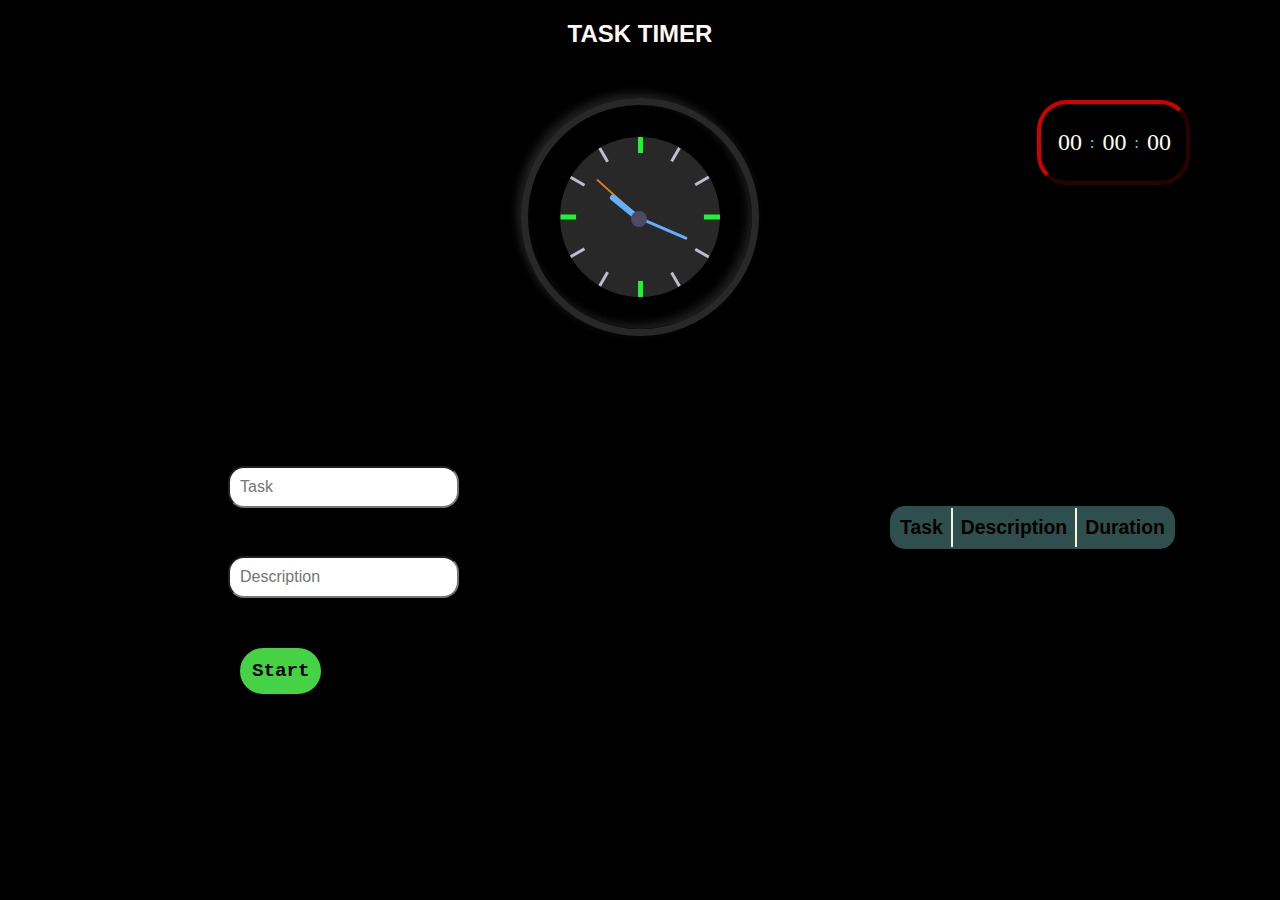
<file: index.html>
<!DOCTYPE html>
<html lang="en">
<head>
    <meta charset="UTF-8">
    <meta name="viewport" content="width=device-width, initial-scale=1.0">
    <link rel="stylesheet" href="./taskstyle.css">
    <title>javascript</title>
</head>
<body>
    <h2 id="page-title"> TASK TIMER</h2>
    <div class="clock">
        <div class="outer-clock-face">
                <div class="marking marking-one"></div>
                <div class="marking marking-two"></div>
                <div class="marking marking-three"></div>
                <div class="marking marking-four"></div>
            <div class="inner-clock-face">
                <div class="hand hour-hand"></div>
                <div class="hand min-hand"></div>
                <div class="hand second-hand"></div>
            </div>
        </div>
      </div>

    <div class="time-des">
        <form>
            <input type="text" placeholder="Task" id="task"><br><br>
            <input type="text" placeholder="Description" id="description"><br><br>
            <button type="button" id="timer-cont">Start</button>
        </form>
        
        <div class="hms" id="rightside">
            <p id="hours">00</p>
            <p style="color:aqua;">&nbsp; : &nbsp;</p>
            <p id="minutes">00</p>
            <p style="color:aqua">&nbsp; : &nbsp;</p>
            <p id="seconds">00</p>
        </div>    

    <div class="table-split">
    <table id="tab">
        <tr>
        <th>Task</th>      
        <th>Description</th>
        <th>Duration</th>
        </tr>
    </table> 
   </div>
   </div>
  
    <script type="module" src="taskjs.js"></script>
    <script type= "module" src="clockjs.js"></script>
</body>
</html>
</file>
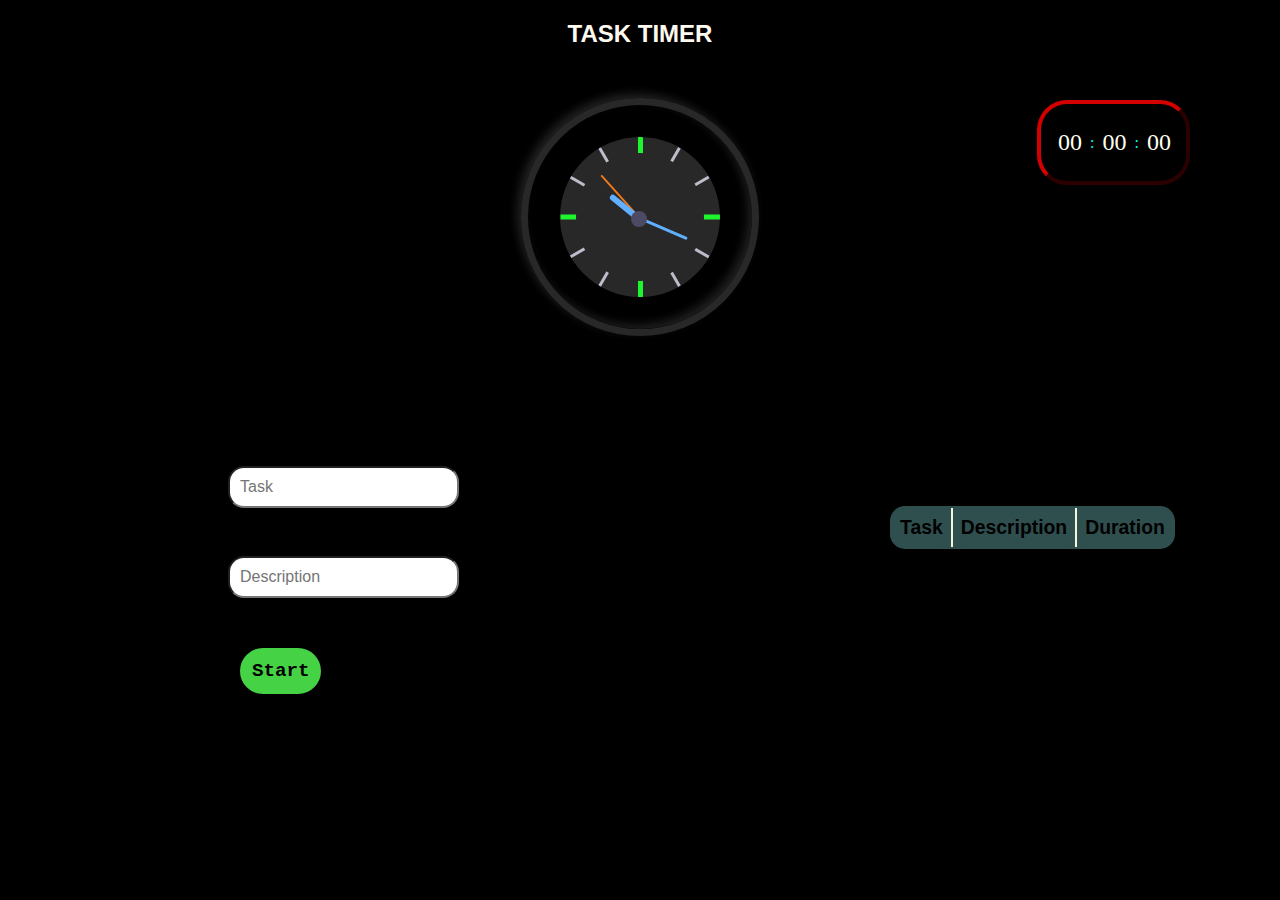
<file: tasktimer.html>
<!DOCTYPE html>
<html lang="en">
<head>
    <meta charset="UTF-8">
    <meta name="viewport" content="width=device-width, initial-scale=1.0">
    <link rel="stylesheet" href="./taskstyle.css">
    <title>javascript</title>
</head>
<body>
    <h2 id="page-title"> TASK TIMER</h2>
    <div class="clock">
        <div class="outer-clock-face">
                <div class="marking marking-one"></div>
                <div class="marking marking-two"></div>
                <div class="marking marking-three"></div>
                <div class="marking marking-four"></div>
            <div class="inner-clock-face">
                <div class="hand hour-hand"></div>
                <div class="hand min-hand"></div>
                <div class="hand second-hand"></div>
            </div>
        </div>
      </div>

    <div class="time-des">
        <form>
            <input type="text" placeholder="Task" id="task"><br><br>
            <input type="text" placeholder="Description" id="description"><br><br>
            <button type="button" id="timer-cont">Start</button>
        </form>
        
        <div class="hms" id="rightside">
            <p id="hours">00</p>
            <p style="color:aqua;">&nbsp; : &nbsp;</p>
            <p id="minutes">00</p>
            <p style="color:aqua">&nbsp; : &nbsp;</p>
            <p id="seconds">00</p>
        </div>    

    <div class="table-split">
    <table id="tab">
        <tr>
        <th>Task</th>      
        <th>Description</th>
        <th>Duration</th>
        </tr>
    </table> 
   </div>
   </div>
  
    <script type="module" src="taskjs.js"></script>
    <script type= "module" src="clockjs.js"></script>
</body>
</html>
</file>
<file: taskstyle.css>
body{
    background-color:black;
   
}

#rightside{
    position: absolute;
    right: 90px;
    width: 120px;
}

#page-title{
    text-align: center;
    font-family: 'Trebuchet MS', 'Lucida Sans Unicode', 'Lucida Grande', 'Lucida Sans', Arial, sans-serif;
    font-weight:bolder;
    color:floralwhite;
}
.time-des{
    margin-top:100px;
    margin-left:200px;
    display: flex; 
    justify-content: start;  
}

table,td,th{ 
    border: 2px solid beige;
    text-align: left;
    font-size:1.1em;
    background-color:darkslategray;
    border-collapse: collapse;
    width: 30px;
    margin: 20px;
    padding: 8px;
    border-radius: 15px;
    overflow: hidden;
}
 
td{
    padding: 8px;
    background-color:lavenderblush;
}
#tab{
    margin-top: 70px;
    margin-left:720px;
    font-family: 'Trebuchet MS', 'Lucida Sans Unicode', 'Lucida Grande', 'Lucida Sans', Arial, sans-serif;
}

#task, #description{
    margin-left: 20px;
    margin-top: 30px;
    border-radius: 1em;
    padding:10px;
    font-size: medium;
    font-family: 'Trebuchet MS', 'Lucida Sans Unicode', 'Lucida Grande', 'Lucida Sans', Arial, sans-serif;
}

@keyframes scaleAnimation {
    0% {
      transform: scale(1);
    }
    50% {
      transform: scale(1.1);
    }
    100% {
      transform: scale(1);
    }
  }

#timer-cont{
    margin:30px;
    border-radius: 25px;
    border-style: double;
    padding: 12px;
    width: 85px;
    font-size: 17px;
    background-color: rgb(69, 210, 69);
    font-size: larger;
    font-family: 'Courier New', Courier;
    font-weight: bolder;
    
}

#timer-cont:hover{
    animation: scaleAnimation 1.0s ease-in-out;
}

.hms{
    display: flex;
    justify-content: flex-end;
    align-content: flex-start;
    position: absolute;
    top: 100px;
    right:250px;
    border: 4px outset ;
    padding:1px;
    padding-left: 10px;
    padding-right: 15px;
    border-color:maroon;
    border-radius: 30px;
    display: flex;
    align-items: center;
}
.table-split{
    position: absolute;
    left: 170px;
    width: 120px;
}

@keyframes colorChange{
    0%{
        color:white;
    }
    25%{
        color:royalblue;
    }
    50%{
        color:gold;
    }
    75%{
        color:cyan;
    }
    100%{
        color:limegreen;
    }
}
#hours, #minutes, #seconds{
        color:ivory;
        font-size:x-large;
        animation: colorChange 5s infinite;
        /* animation-name: colorChange;
        animation-duration: 3s;
        animation-timing-function:infinite; */
}

.clock {
    width: 10rem;
    height: 10rem;
    position: relative;
    padding: 2rem;
    border: 7px solid #282828;
    box-shadow: -4px -4px 10px rgba(67,67,67,0.5),
                  inset 4px 4px 10px rgba(0,0,0,0.5),
                  inset -4px -4px 10px rgba(67,67,67,0.5),
                  4px 4px 10px rgba(0,0,0,0.3);
    border-radius: 50%;
    margin: 50px auto;
  
  }

  .outer-clock-face {
    position: relative;
    background: #282828;
    overflow: hidden;
    width: 100%;
    height: 100%;
    border-radius: 100%;
  }
  
  .outer-clock-face::after {
    -webkit-transform: rotate(90deg);
    -moz-transform: rotate(90deg);
    transform: rotate(90deg)
  }
  
  .outer-clock-face::after,
  .outer-clock-face::before,
  .outer-clock-face .marking{
    content: '';
    position: absolute;
    width: 5px;
    height: 100%;
    background: #1df52f;
    z-index: 0;
    left: 49%;
  }

  .outer-clock-face .marking {
    background: #bdbdcb;
    width: 3px;
  }
  
  .outer-clock-face .marking.marking-one {
    -webkit-transform: rotate(30deg);
    -moz-transform: rotate(30deg);
    transform: rotate(30deg)
  }
  
  .outer-clock-face .marking.marking-two {
    -webkit-transform: rotate(60deg);
    -moz-transform: rotate(60deg);
    transform: rotate(60deg)
  }
  
  .outer-clock-face .marking.marking-three {
    -webkit-transform: rotate(120deg);
    -moz-transform: rotate(120deg);
    transform: rotate(120deg)
  }
  
  .outer-clock-face .marking.marking-four {
    -webkit-transform: rotate(150deg);
    -moz-transform: rotate(150deg);
    transform: rotate(150deg)
  }

  .inner-clock-face {
    position: absolute;
    top: 10%;
    left: 10%;
    width: 80%;
    height: 80%;
    background: #282828;
    -webkit-border-radius: 100%;
    -moz-border-radius: 100%;
    border-radius: 100%;
    z-index: 1;
  }
  
  .inner-clock-face::before {
    content: '';
    position: absolute;
    top: 50%;
    left: 50%;
    width: 16px;
    height: 16px;
    border-radius: 18px;
    margin-left: -9px;
    margin-top: -6px;
    background: #4d4b63;
    z-index: 11;
  }

  .hand {
    width: 50%;
    right: 50%;
    height: 6px;
    background: #61afff;
    position: absolute;
    top: 50%;
    border-radius: 6px;
    transform-origin: 100%;
    transform: rotate(90deg);
    transition-timing-function: cubic-bezier(0.1, 2.7, 0.58, 1);
  }
  
  .hand.hour-hand {
    width: 30%;
    z-index: 3;
  }
  
  .hand.min-hand {
    height: 3px;
    z-index: 10;
    width: 40%;
  }
  
  .hand.second-hand {
    background: #ee791a;
    width: 45%;
    height: 2px;
  }
</file>
